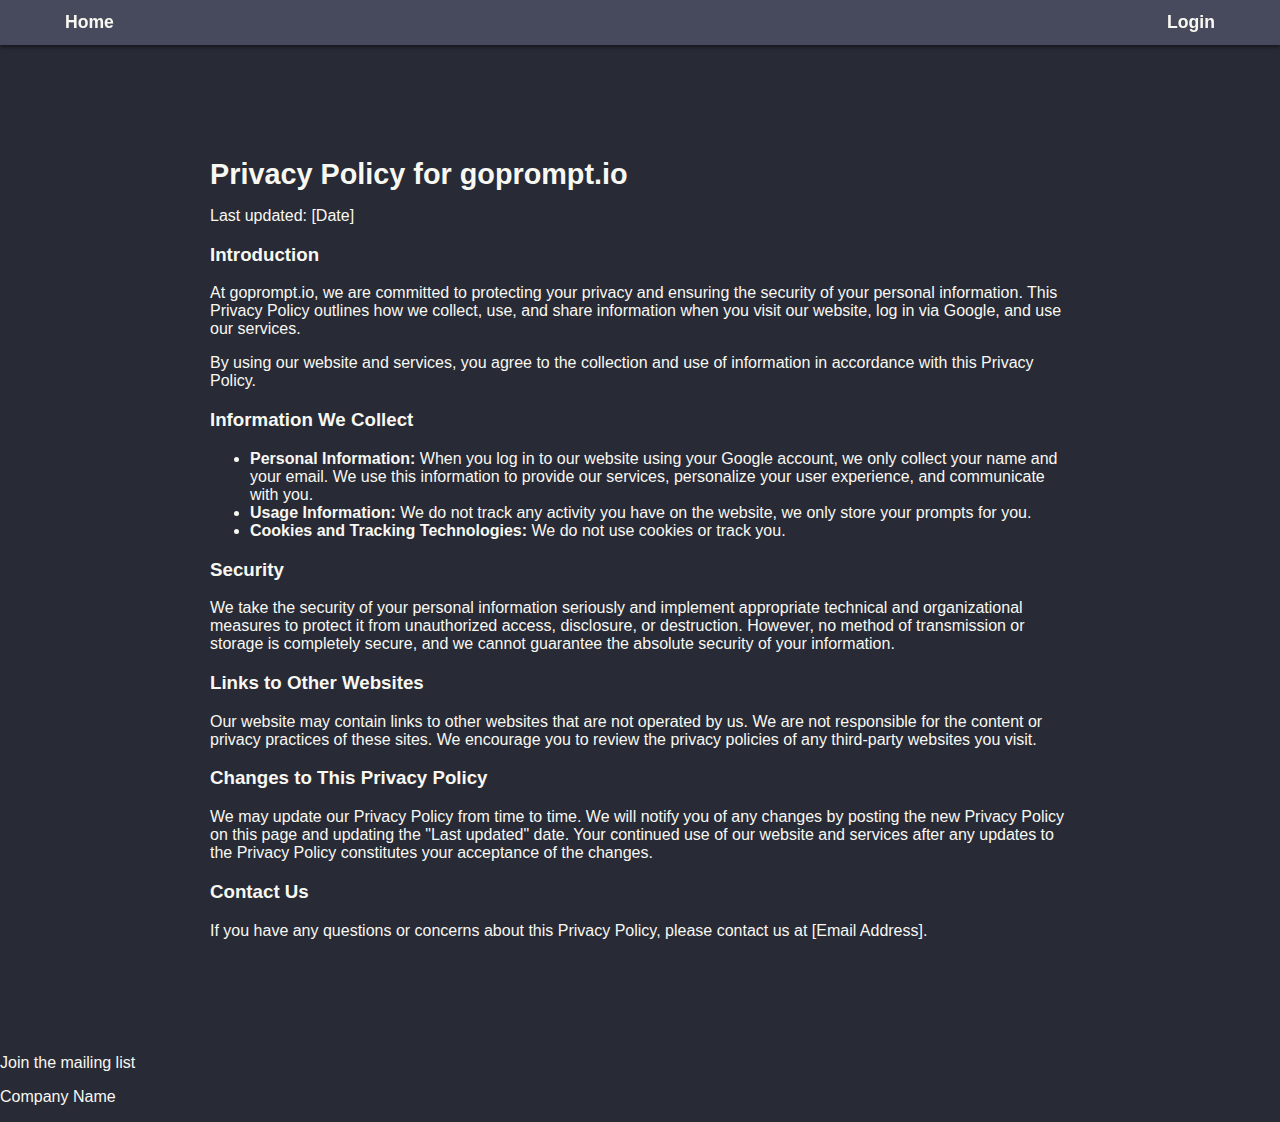
<file: pages/privacy.html>
<!DOCTYPE html>
<html lang="en">
  <head>
    <meta charset="UTF-8">
    <meta name="viewport" content="width=device-width, initial-scale=1.0">
    <link rel="stylesheet" href="/css/main.css">
    <title>Prompt Collection</title>
    <script src="/js/main.js"></script>
    <script src="https://accounts.google.com/gsi/client" async defer onload="onGAPILoad()"></script>
  </head>
  <body>
    <nav>
      <div class="nav-wrapper">
        <a href="../index.html" class="nav-link">Home</a>
        <div class="spacer"></div>
        <a href="#" class="nav-link" id="buttonDiv">Login</a>
      </div>
    </nav>
    <div class="container">
      <div class="privacy-policy">
        <h2>Privacy Policy for goprompt.io</h2>
        <p>Last updated: [Date]</p>
        <h3>Introduction</h3>
        <p>At goprompt.io, we are committed to protecting your privacy and ensuring the security of your personal information. This Privacy Policy outlines how we collect, use, and share information when you visit our website, log in via Google, and use our services.</p>
        <p>By using our website and services, you agree to the collection and use of information in accordance with this Privacy Policy.</p>
        <h3>Information We Collect</h3>
        <ul>
          <li>
            <strong>Personal Information:</strong> When you log in to our website using your Google account, we only collect your name and your email. We use this information to provide our services, personalize your user experience, and communicate with you.
          </li>
          <li>
            <strong>Usage Information:</strong> We do not track any activity you have on the website, we only store your prompts for you.
          </li>
          <li>
            <strong>Cookies and Tracking Technologies:</strong> We do not use cookies or track you.
          </li>
        </ul>
        <h3>Security</h3>
        <p>We take the security of your personal information seriously and implement appropriate technical and organizational measures to protect it from unauthorized access, disclosure, or destruction. However, no method of transmission or storage is completely secure, and we cannot guarantee the absolute security of your information.</p>
        <h3>Links to Other Websites</h3>
        <p>Our website may contain links to other websites that are not operated by us. We are not responsible for the content or privacy practices of these sites. We encourage you to review the privacy policies of any third-party websites you visit.</p>
        <h3>Changes to This Privacy Policy</h3>
        <p>We may update our Privacy Policy from time to time. We will notify you of any changes by posting the new Privacy Policy on this page and updating the "Last updated" date. Your continued use of our website and services after any updates to the Privacy Policy constitutes your acceptance of the changes.</p>
        <h3>Contact Us</h3>
        <p>If you have any questions or concerns about this Privacy Policy, please contact us at [Email Address].</p>
      </div>
    </div>
    <footer>
      <p>Join the mailing list</p>
      <p>Company Name</p>
    </footer>
  </body>
</html>
</file>
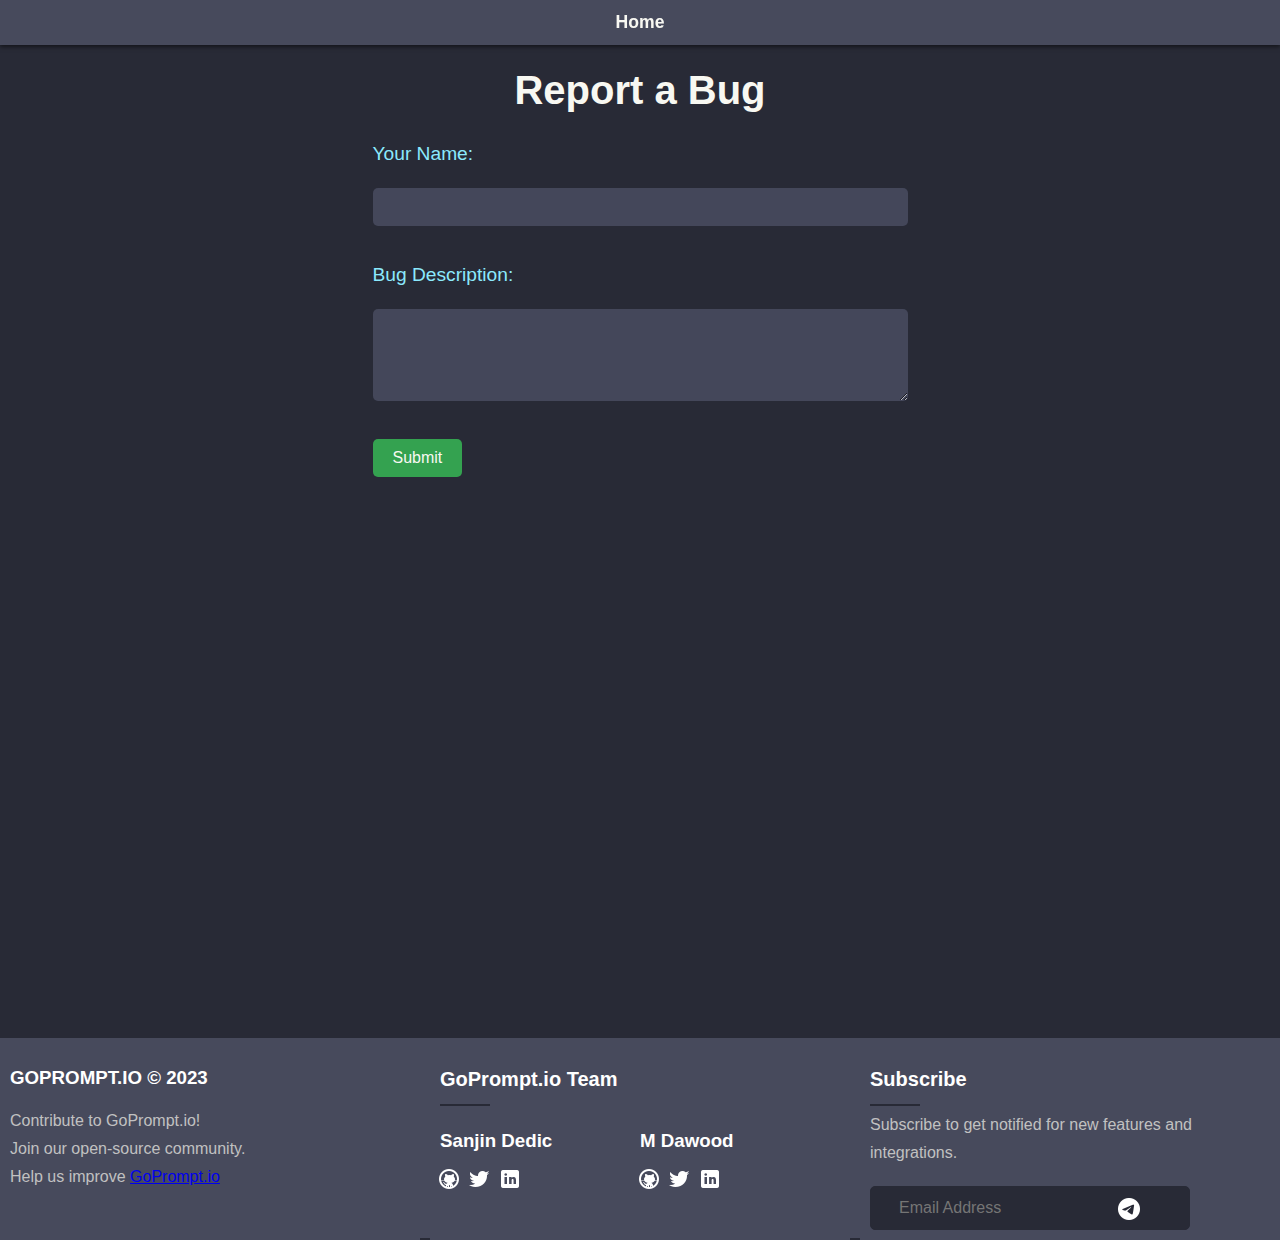
<file: pages/report.html>
<!DOCTYPE html>
<html lang="en">
<head>
  <meta charset="UTF-8">
  <meta name="viewport" content="width=device-width, initial-scale=1.0">
  <link id="stylesheet" rel="stylesheet" href="/css/main.css">
  <link rel="stylesheet" href="/css/footer.css">
  <script type="module"  src="/js/mainprompt.js"></script>
  <title>Bug Report</title>
</head>
<body>
    <nav>
      <div class="nav-wrapper">
        <a href="../index.html" class="nav-link">Home</a>
        </div>
    </nav>
  <div class="container">
    <h1>Report a Bug</h1>
    <div class="form-container">
      <form id="report-form" >
        <label for="username">Your Name:</label><br>
        <input type="text" id="username" name="username" required><br>
        <label for="bugdescription">Bug Description:</label><br>
        <textarea id="bugdescription" name="bugdescription" rows="4" cols="50" required></textarea><br>
        <input type="submit" value="Submit">
      </form>
      <div id="alert" class="alert">Bug report submitted successfully!</div>
    </div>
  </div>
  <footer class="footer-section">
    <div class="footer-out-container">
        <div class="footer-container pt-5 pb-5">
            
                <div class="footer-item">
                    <div class="footer-widget">
                        <div>
                            <h3 style="color:#fff">GOPROMPT.IO © 2023</h3>
                        </div>
                        <div class="footer-text">
                            <p>Contribute to GoPrompt.io!<br>
                              Join our open-source community.<br>
                              Help us improve <a href="https://github.com/Sanjin84/goprompt" target="_blank">GoPrompt.io</a> </p>
                        </div>
                    </div>
                </div>
                <div class="footer-item">
                    <div class="footer-widget">
                        <div class="footer-widget-heading">
                            <h3>GoPrompt.io Team</h3>
                        </div>
                        <div class="team-members">
                            <div class="team-member">
                                <h3 style="color:#fff">Sanjin Dedic</h3>
                                <div class="footer-social-icon">
                                    <a href="https://github.com/Sanjin84" target="_blank"><i><img src="\icons\icons8-github-24.png" alt="GitHub Logo"></i></a>
                                    <a href="https://twitter.com/SanjinDedic" target="_blank"><i><img src="\icons\icons8-twitter-24.png" alt="Twitter Logo"></i></a>
                                    <a href="https://www.linkedin.com/in/sanjin-dedic/" target="_blank"><i><img src="\icons\icons8-linkedin-24.png" alt="LinkedIn Logo"></i></a>
                                </div>
                            </div>
                            <div class="team-member">
                                <h3 style="color:#fff">M Dawood</h3>
                                <div class="footer-social-icon">
                                    <a href="https://github.com/DawoodLaiq" target="_blank"><i><img src="\icons\icons8-github-24.png" alt="GitHub Logo"></i></a>
                                    <a href="#"><i><img src="\icons\icons8-twitter-24.png" alt="Twitter Logo"></i></a>
                                    <a href="https://www.linkedin.com/in/dawood-ul-hassan-165004153/" target="_blank"><i><img src="\icons\icons8-linkedin-24.png" alt="LinkedIn Logo"></i></a>
                                </div>
                            </div>
                        </div>
                    </div>
                </div>
                <div class="footer-item">
                    <div class="footer-widget">
                        <div class="footer-widget-heading">
                            <h3>Subscribe</h3>
                        </div>
                        <div class="footer-text mb-25">
                            <p>Subscribe to get notified for new features and integrations.</p>
                        </div>
                        <div class="subscribe-form">
                            <form action="#">
                                <input type="text" placeholder="Email Address">
                                <button><i><img src="\icons\icons8-telegram-24.png" alt="Telegram Logo"></i></button>
                            </form>
                        </div>
                    </div>
                </div>
            </div>
    </div>
</footer>
</body>
</html>
</file>
<file: css/main.css>
html {
  box-sizing: border-box;
}

*, *:before, *:after {
  box-sizing: inherit;
}

body {
  display: flex;
  flex-direction: column;
  min-height: 100vh;
  margin: 0;
  font-family: 'Roboto', Arial, sans-serif;
  color: #F8F8F2;
  background-color: #282A36;
  overflow-x: hidden;  /* This prevents horizontal scrolling */
  padding-top: 38px;
}


h1 {
  margin: 10px 0;
  color: #F8F8F2; /* Dracula foreground color */
  font-weight: bold;
  font-size: 2.5rem;
}
h2 {
  margin: 10px 0;
  color: #F8F8F2; /* Dracula foreground color */
  font-weight: bold;
  font-size: 1.8rem;
}

.container {
  max-width: 900px;
  margin: 0 auto;
  min-height: 1000px;
  padding: 20px;
  flex-grow: 1;
  width: 100%;
  display: flex;
  flex-direction: column;
  align-items: center;
}

.video-container {
  width: 100%;
  height: 0;
  padding-bottom: 56.25%; /* 16:9 Aspect Ratio */
  position: relative;
}

video {
  position: absolute;
  top: 0;
  left: 0;
  width: 100%;
  height: 100%;
}

.content {
  max-width: 900px;
  width: 100%;
}

nav {
  display: flex;
  justify-content: center;
  background-color: #474a5c; /* Dracula selection color */
  padding: 12px 0;
  box-shadow: 0 2px 4px rgba(0, 0, 0, 0.5); /* Dracula shadows are darker */
  width: 100%;
  position: fixed;
  top: 0;
  z-index: 100;
}

.nav-wrapper {
  display: flex;
  align-items: center;
  width: 100%;
  justify-content: center;
  padding: 0 20px;
  box-sizing: border-box;
  color: #F8F8F2; /* Dracula foreground color */
}

.nav-link {
  margin: 0 40px;
  text-decoration: none;
  color: #F8F8F2; /* Dracula foreground color */
  font-weight: bold;
  font-size: 1.1rem;
  padding: 0 5px;
  position: relative;
}

.nav-link:hover {
  color: #8BE9FD; /* Dracula functions/methods color for hover */
}

.spacer {
  flex-grow: 1;
}



.social-links {
  display: flex;
  justify-content: flex-end;
  align-items: center;
}

.social-link {
  margin-left: 10px;
}

.social-link img {
  width: 24px;
  height: 24px;
}



.privacy-policy {
  padding-top: 90px;
}
label {
  display: block;
  margin-top: 20px;
  color: #8BE9FD; /* Dracula functions/methods color for labels */
  font-size: 1.2rem;
}

input[type="text"], textarea {
  display: block;
  width: 100%;
  padding: 10px;
  font-size: 1.0rem;
  color: #F8F8F2; /* Light grey text color */
  background-color: #44475a; /* Dracula comments color */
  border: none;
  border-radius: 5px;
  margin-top: 5px;
}

input[type="submit"] {
  display: block;
  color: #F8F8F2; /* Light grey text color */
  background-color: #34a250; /* Dracula green color */
  border: none;
  border-radius: 5px;
  padding: 10px 20px;
  font-size: 1.0rem;
  margin-top: 20px;
  cursor: pointer;
  transition: background-color 0.3s ease;
}

input[type="submit"]:hover {
  background-color: #2b7d40; /* Lighter green for hover */
}

.alert {
  padding: 20px;
  background-color: #4CAF50; /* Green */
  color: white;
  opacity: 0;
  transition: opacity 0.6s; /* 600ms to fade out */
  margin-top: 15px; /* Adjust to provide desired spacing */
  display: none;
}

.modal {
    display: none;
    position: fixed;
    z-index: 1;
    left: 0;
    top: 0;
    width: 100%;
    height: 100%;
    overflow: auto;
    background-color: rgba(0,0,0,0.8);
}

.modal-content {
    position: relative;
    background-color: #333;
    margin: 10% auto;
    padding: 20px;
    border: 1px solid #888;
    width: 30%;
    box-shadow: 0 4px 8px 0 rgba(0,0,0,0.2), 0 6px 20px 0 rgba(0,0,0,0.19);
    -webkit-animation-name: animatetop;
    -webkit-animation-duration: 0.4s;
    animation-name: animatetop;
    animation-duration: 0.4s
}

.modal-content h2, .modal-content p {
    margin: 0;
    padding: 0;
}

.modal-content .close {
    color: white;
    float: right;
    font-size: 28px;
    font-weight: bold;
}

.modal-content .close:hover,
.modal-content .close:focus {
    color: #000;
    text-decoration: none;
    cursor: pointer;
}

.modal-content button {
    background-color: #4CAF50;
    color: white;
    padding: 10px 20px;
    margin: 15px 0;
    border: none;
    cursor: pointer;
    width: 100%;
    opacity: 0.9;
}

.modal-content button:hover {
    opacity:1;
}

@-webkit-keyframes animatetop {
    from {top:-300px; opacity:0} 
    to {top:0; opacity:1}
}

@keyframes animatetop {
    from {top:-300px; opacity:0}
    to {top:0; opacity:1}
}
.server-launch-container {
  display: flex;
  align-items: center; /* This will vertically align the elements in the middle */
  justify-content: center; /* This will horizontally align the elements in the center */
}

#countdown-timer {
  margin-left: 10px; /* Add some space between the link and the timer */
  font-weight: bold;
  color: #fff; /* Adjust the color as per your navbar's theme */
}

@keyframes heartbeat {
0% { color: red; }
50% { color: #fff;}
100% { color: red; }
}

.heartbeat {
animation: heartbeat 1s infinite;
}
</file>
<file: css/footer.css>
.team-members {
  display: flex;
  justify-content: space-between;
}

.team-member {
  width: 100%; /* adjust this value as per your needs */
  display: flex;
  flex-direction: column;
  justify-content: space-between;

}

.title-head h1 {
color: #fff;
font-size: 20px;
font-weight: 600;
margin-bottom: 40px;
position: relative;
}

ul {
  margin: 0px;
  padding: 0px;
}
.footer-section {
background: #474a5c;
position: relative;
}
.footer-out-container{
   height: 200px;
    }

.footer-container {
  display: grid;
  grid-template-columns: 6fr 6fr 6fr;; /* Adjust column sizes as needed */
  grid-gap: 10px; /* Adjust the gap between columns as needed */
}

.footer-item {
  background-color: #474a5c;
  padding: 10px;
}

.footer-text p {
margin-bottom: 14px;
font-size: 16px;
    color: #c1c1c1;
line-height: 28px;
}

.footer-social-icon span {
color: #fff;
display: block;
font-size: 20px;
font-weight: 700;
font-family: 'Poppins', sans-serif;
margin-bottom: 20px;
}

.footer-social-icon a {

color: #fff;
font-size: 8px;
margin-right: 8px;
}
.footer-social-icon i {
height: 18px;
width: 18px;
text-align: center;
line-height: 18px;
border-radius: 10%;
display: inline-flex;
align-items: center;
justify-content: center;
}

.footer-widget-heading h3 {
color: #fff;
font-size: 20px;
font-weight: 600;
margin-bottom: 20px;
position: relative;
}
.footer-widget-heading h3::before {
content: "";
position: absolute;
left: 0;
bottom: -15px;
height: 2px;
width: 50px;
background: #282A36;
}

.subscribe-form {
position: relative;
overflow: hidden;

}
.subscribe-form input {
width: 80%;
padding: 12px 28px;
background: #282A36;
border: 1px solid #282A36;
color: #fff;
outline: none;

}
.subscribe-form button {
  position: absolute;
  right: 12vh;
  background: #282A36;
  padding: 10px 20px;
  border: 1px solid #282A36;
  top: 0.5vh;
  align-self: center;
  
}
.subscribe-form button i {
color: #fff;
font-size: 22px;
transform: rotate(-6deg);
}
</file>
